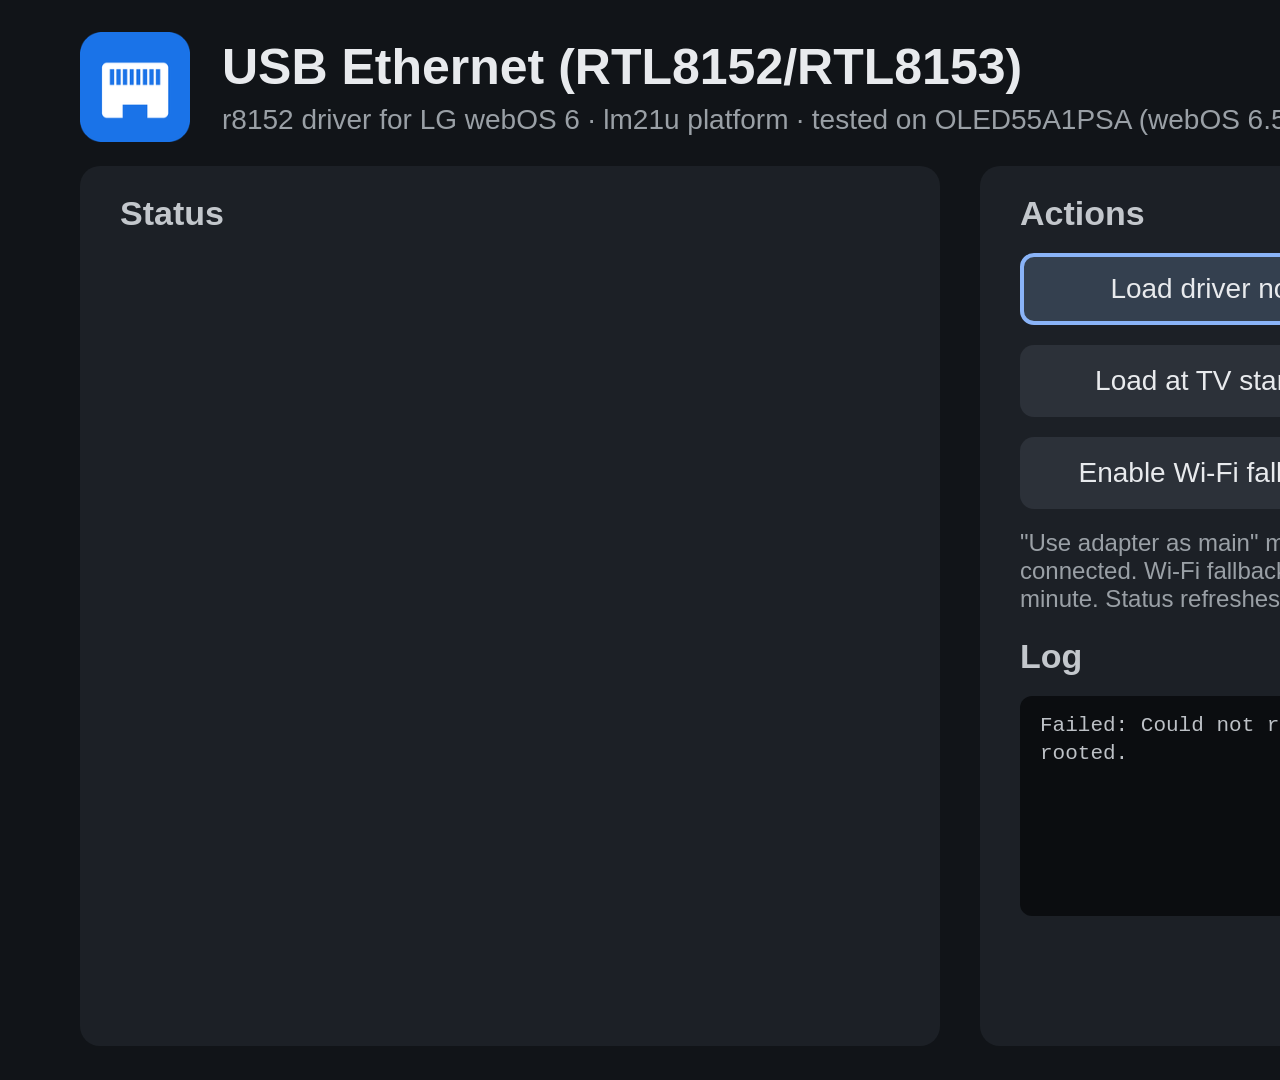
<file: app/index.html>
<!DOCTYPE html>
<html>
<head>
  <meta charset="utf-8">
  <title>USB Ethernet (RTL8153)</title>
  <link rel="stylesheet" href="style.css">
</head>
<body>
  <header>
    <img src="largeIcon.png" alt="">
    <div>
      <h1 data-t="title"></h1>
      <p class="sub" data-t="subtitle"></p>
    </div>
  </header>

  <main>
    <section class="card">
      <h2 data-t="status"></h2>
      <table id="status"></table>
    </section>

    <section class="card">
      <h2 data-t="actions"></h2>
      <div class="buttons">
        <button id="btn-load" data-t="load"></button>
        <button id="btn-unload" data-t="unload"></button>
        <button id="btn-auto" data-t="autoOn"></button>
        <button id="btn-primary" data-t="primaryOn"></button>
        <button id="btn-wifi" data-t="wifiOn"></button>
        <button id="btn-speed" data-t="speed"></button>
      </div>
      <p class="hint" data-t="hint"></p>
      <h2 data-t="log"></h2>
      <pre id="log"></pre>
    </section>
  </main>

  <script src="app.js"></script>
</body>
</html>
</file>
<file: app/style.css>
* { box-sizing: border-box; }

html, body {
  margin: 0;
  width: 1920px;
  height: 1080px;
  overflow: hidden;
  background: #111418;
  color: #e8eaed;
  font-family: "LG Smart UI", "Museo Sans", sans-serif;
  font-size: 28px;
}

header {
  display: flex;
  align-items: center;
  padding: 32px 80px 16px;
}
header img { width: 110px; height: 110px; margin-right: 32px; }  /* no flex "gap": the TV's Chromium 79 lacks it */
h1 { margin: 0; font-size: 50px; font-weight: 600; }
.sub { margin: 8px 0 0; color: #9aa0a6; }

main {
  display: grid;
  grid-template-columns: 1fr 1fr;
  gap: 40px;
  padding: 8px 80px 32px;
}

.card {
  background: #1c2026;
  border-radius: 20px;
  padding: 28px 40px;
  height: 880px;
  overflow: hidden;
}
h2 { margin: 0 0 20px; font-size: 34px; color: #c3c7cc; }

table { width: 100%; border-collapse: collapse; }
table { font-size: 25px; }
td { padding: 8px 0; border-bottom: 1px solid #2c3139; vertical-align: top; }
td:first-child { color: #9aa0a6; width: 34%; padding-right: 20px; }
.ok { color: #81c995; }
.warn { color: #fdd663; }
.bad { color: #f28b82; }

.buttons { display: grid; grid-template-columns: 1fr 1fr; gap: 20px; margin-bottom: 20px; }
button {
  font: inherit;
  padding: 16px 14px;
  border-radius: 14px;
  border: 4px solid transparent;
  background: #2c3139;
  color: #e8eaed;
  outline: none;
}
button:focus { border-color: #8ab4f8; background: #34404f; }
button:disabled { opacity: 0.4; }

.hint { color: #9aa0a6; font-size: 24px; margin: 0 0 24px; }

pre {
  margin: 0;
  height: 220px;
  overflow: hidden;
  background: #0b0d10;
  border-radius: 12px;
  padding: 16px 20px;
  font-size: 21px;
  line-height: 1.35;
  white-space: pre-wrap;
  color: #bdc1c6;
}
</file>
